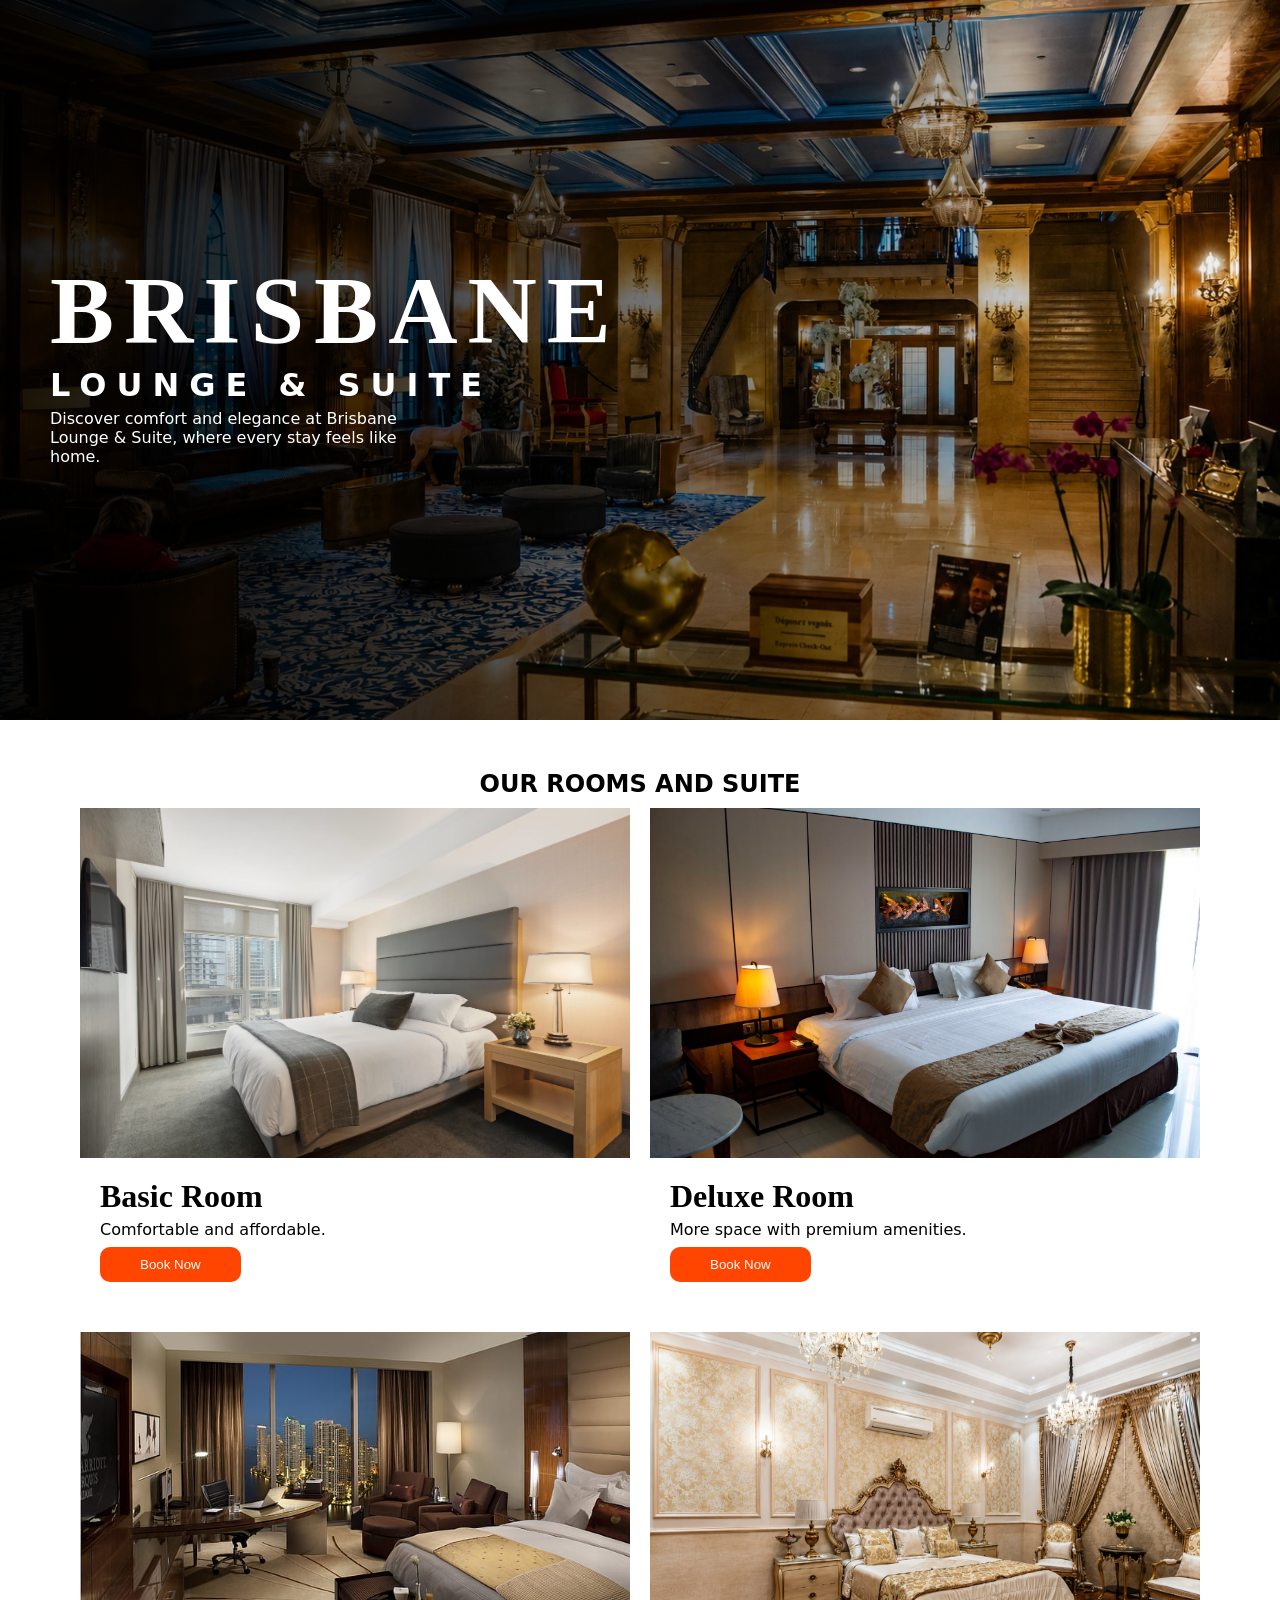
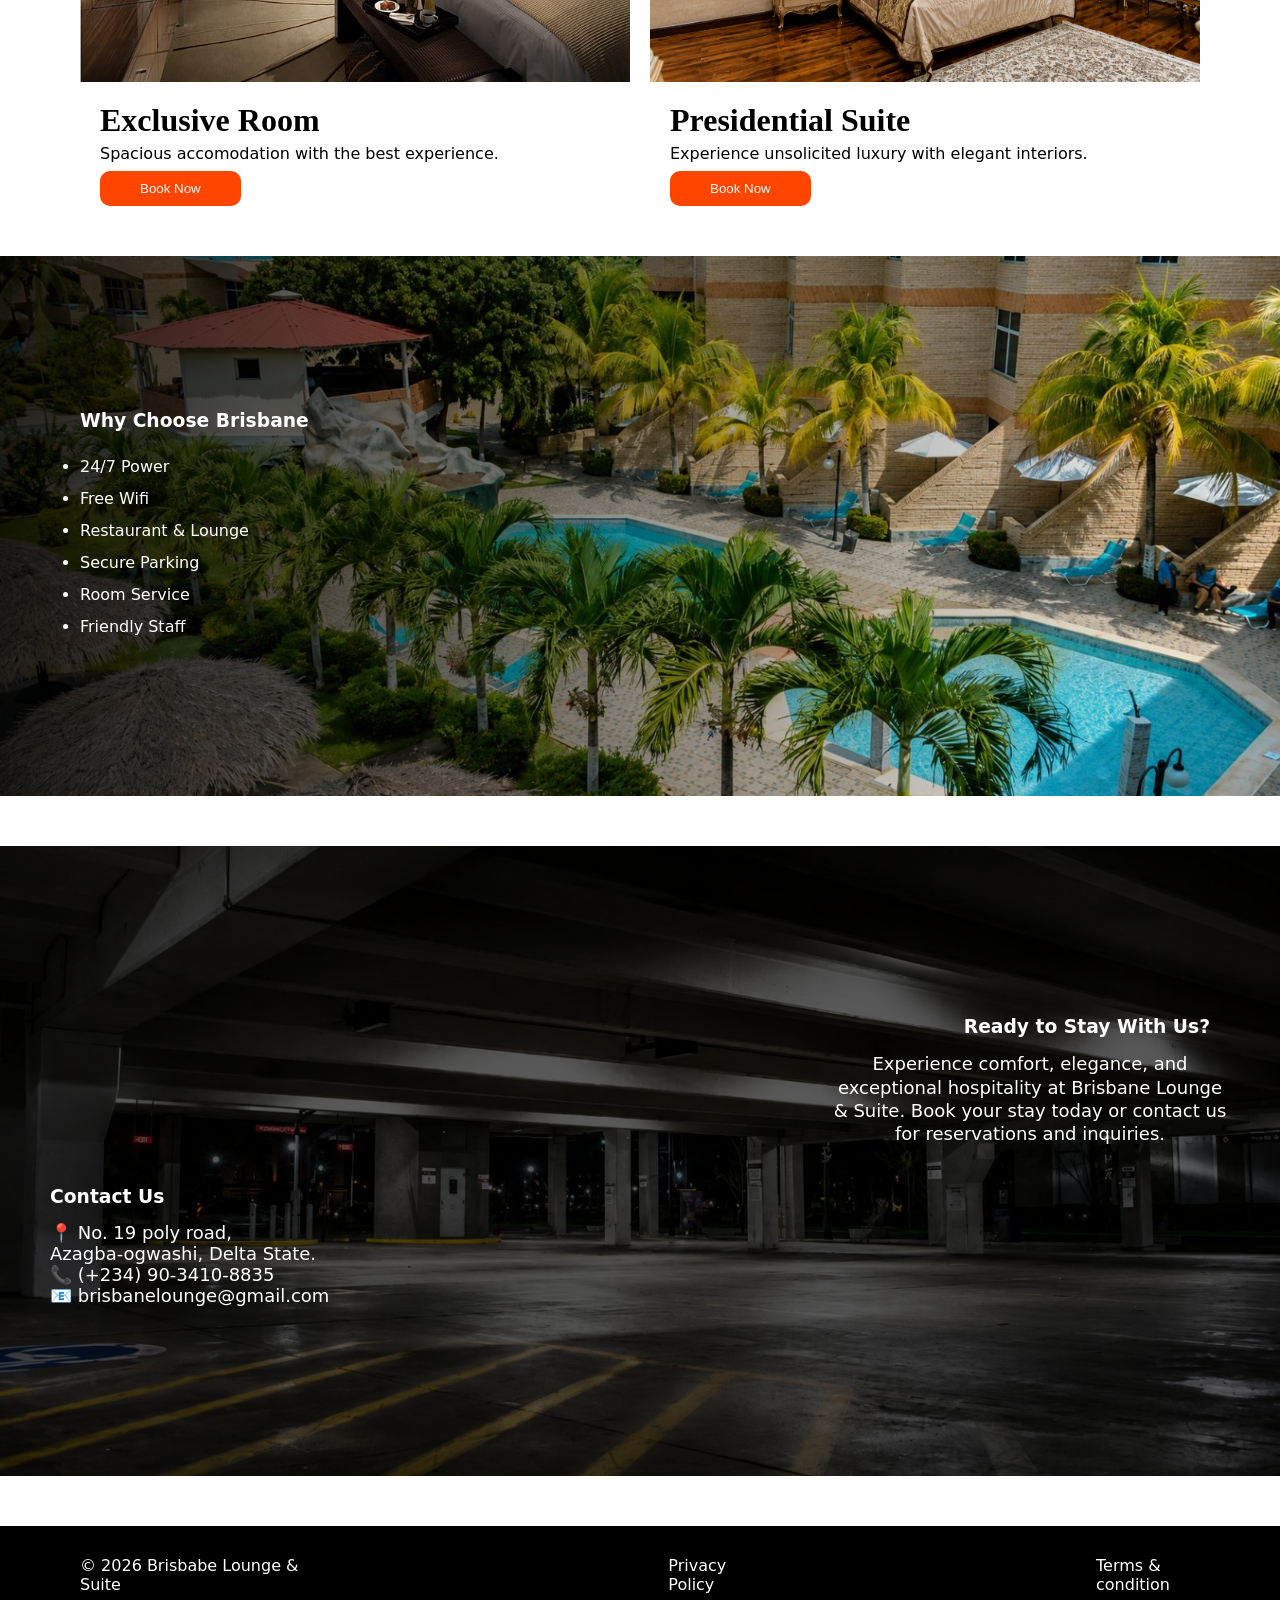
<file: index.html>
<html lang="en">

<head>
    <meta charset="UTF-8">
    <meta name="viewport" content="width=device-width, initial-scale=1.0">
    <title>Document</title>
    <link rel="stylesheet" href="style.css">
</head>

<body>
    <section class="hero">
        <div class="hero-content">
            <h1>BRISBANE</h1>
            <p class="lou">LOUNGE & SUITE</p>
            <p class="dis">Discover comfort and elegance at Brisbane Lounge & Suite,
                where every stay feels like home.
            </p>
        </div>
    </section>

    <section class="room-container">
        <div>
            <h2 class="h2">OUR ROOMS AND SUITE</h2>
        </div>

        <div class="room">

            <div class="room-card">
                <div class="room-img">
                    <img src="images/basic.jpeg" alt="" height="350px" width="550px">
                </div>

                <div class="room-content">
                    <h2 class="ba">Basic Room</h2>
                    <p class="pp">Comfortable and affordable.</p>
                    <button>Book Now</button>
                </div>
            </div>

            <div class="room-card">

                <div class="room-img">
                    <img src="images/deluxe.jpeg" alt="" height="350px" width="550px">
                </div>

                <div class="room-content">
                    <h2>Deluxe Room</h2>
                    <p>More space with premium amenities.</p>
                    <button>Book Now</button>
                </div>
            </div>


        </div>

        <div class="room">
            <div class="room-card">
                <div class="room-img">
                    <img src="images/exclusive.jpeg" alt="" height="350px" width="550px">
                </div>

                <div class="room-content">
                    <h2>Exclusive Room</h2>
                    <p>Spacious accomodation with the best experience.</p>
                    <button>Book Now</button>
                </div>
            </div>

            <div class="room-card">

                <div class="room-img">
                    <img src="images/presidential.jpeg" alt="" height="350px" width="550px">
                </div>

                <div class="room-content">
                    <h2>Presidential Suite</h2>
                    <p>Experience unsolicited luxury with elegant interiors.</p>
                    <button>Book Now</button>
                </div>
            </div>
        </div>

    </section>

    <section class="why">
        <div class="why-content">
            <h3>Why Choose Brisbane</h3>
            <ul>
                <li>24/7 Power</li>
                <li>Free Wifi</li>
                <li>Restaurant & Lounge</li>
                <li>Secure Parking</li>
                <li>Room Service</li>
                <li>Friendly Staff</li>
            </ul>
        </div>
    </section>

    <section class="last">
        <div class="last-content">
            <div class="ready">
                <h3>Ready to Stay With Us?</h3>
                <p>Experience comfort, elegance, and exceptional
                    hospitality at Brisbane Lounge & Suite. Book
                    your stay today or contact us for reservations
                    and inquiries.
                </p>
            </div>

            <div class="contact">
                <h3>Contact Us</h3>

                <p>📍 No. 19 poly road, <br> Azagba-ogwashi, Delta State.</p>
                <p>📞 (+234) 90-3410-8835</p>
                <p>📧 brisbanelounge@gmail.com</p>

            </div>
        </div>
    </section>

    <footer class="footer">
        <div class="footer-content">
            <p>&copy; 2026 Brisbabe Lounge & <br> Suite</p>
        </div>

        <div class="footer-content">
            <p>Privacy <br> Policy</p>
        </div>

        <div class="footer-content">
            <p> Terms & <br> condition</p>
        </div>
    </footer>

</body>

</html>
</file>
<file: style.css>
*{
    padding: 0;
    margin: 0;
    box-sizing: border-box;
}

.hero{
    position: relative;
    background-image: url(images/hero.jpeg);
    background-size: cover;
    background-position: center;
    background-repeat: no-repeat;
    min-height: 80vh;
    display: flex;
    flex-wrap: wrap;
    align-items: center;
    padding: 50px;
    margin-bottom: 50px;

}
.hero::before{
    content: "";
    position: absolute;
    inset: 0;
    background: linear-gradient(
            to right,
            rgba(0, 0, 0, .9) 0%,
            rgba(0, 0, 0, .75) 30%,
            rgba(0, 0, 0, .45) 60%,
            transparent 100%);
}
.hero-content{
    color: white;
    position: relative;
    z-index: 1;
    font-family: system-ui, -apple-system, BlinkMacSystemFont, 'Segoe UI', Roboto, Oxygen, Ubuntu, Cantarell, 'Open Sans', 'Helvetica Neue', sans-serif;
}

/* .hero{
    background-image: url(./imgg/hero.jpeg);
    background-size: cover;
    background-position: center;
    background-repeat: no-repeat;
    height: 50vh;
    position: relative;
    z-index: 1;
    display: flex;
    flex-direction: column;
    justify-content: center;
    align-self: baseline;
    padding: 50px;
    margin-bottom: 50px;

    
}
.hero::before{
    content: "";
    position: absolute;
    inset: 0;
    background: linear-gradient(90deg,
            #000 0%,
            rgba(0, 0, 0, .88) 18%,
            rgba(0, 0, 0, .65) 42%,
            rgba(0, 0, 0, .35) 65%,
            rgba(0, 0, 0, .08) 88%
            transparent 100%);
} */
.h2{
    font-family: system-ui, -apple-system, BlinkMacSystemFont, 'Segoe UI', Roboto, Oxygen, Ubuntu, Cantarell, 'Open Sans', 'Helvetica Neue', sans-serif;
    font-size: 1.5rem;
    margin-bottom: 10px;
}
h1{
    font-size: 6rem;
    font-family:'Times New Roman', Times, serif;
    letter-spacing: 10px;  
}
.lou{
    font-size: 2rem;
    font-family: system-ui, -apple-system, BlinkMacSystemFont, 'Segoe UI', Roboto, Oxygen, Ubuntu, Cantarell, 'Open Sans', 'Helvetica Neue', sans-serif;
    font-weight:bold;
    margin-bottom: 5px;
    letter-spacing: 10px;
}
.dis{
    font-size: 16px;
    width: 400px;
}
.h2{
    text-align: center;
    
}
.room{
    display: flex;
    flex-wrap: wrap;
    justify-content: center;
    align-items: center;
    gap: 20px;
    
}

.room-card{
    margin-bottom: 30px;
}

.room-content{
    padding: 20px;
}
.room-content h2{
    font-size: 2rem;
    margin-bottom: 5px;
}
.room-content p{
    font-family: system-ui, -apple-system, BlinkMacSystemFont, 'Segoe UI', Roboto, Oxygen, Ubuntu, Cantarell, 'Open Sans', 'Helvetica Neue', sans-serif;
    margin-bottom: 8px;
}
button{
    padding: 10px 40px;
    background: orangered;
    color: white;
    border: none;
    border-radius: 10px;

}
.why{
    background-image: url(images/IMG-20260718-WA0001.jpg);
    background-position: center center;
    background-size: cover;
    background-repeat: no-repeat;
    position: relative;
    min-height: 60vh;
    display: flex;
    flex-wrap: wrap;
    align-items: center;
    margin-bottom: 50px;
}
.why::before{
    content: "";
    position: absolute;
    inset: 0;
    background: linear-gradient(
            to right,
            rgba(0, 0, 0, .85),
            rgba(0, 0, 0, .4),
            transparent);
}
.why-content{
    color: white;
    position: relative;
    z-index: 1;
    font-family: system-ui, -apple-system, BlinkMacSystemFont, 'Segoe UI', Roboto, Oxygen, Ubuntu, Cantarell, 'Open Sans', 'Helvetica Neue', sans-serif;
    padding-left: 80px;
}
.why-content ul{
    margin-top: 20px;
    line-height: 2;
}

.last{
    background-image: url(images/IMG-20260718-WA0000.jpg);
    min-height: 70vh;
    background-position: center center;
    background-repeat: no-repeat;
    background-size: cover;
    display: flex;
    flex-wrap: wrap;
    align-items: center;
    position: relative;
    margin-bottom: 50px;
    
}

.last::before{
    content: "";
    position: absolute;
    inset: 0;
    background: rgba(0, 0, 0, .65);
}
.last-content{
    position: relative;
    z-index: 1;
    color: white;
    width: 100%;
    

}
.ready{
    display: flex;
    flex-direction: column;
    flex-wrap: wrap;
    align-items: flex-end;
    padding-right: 50px;
    font-family: system-ui, -apple-system, BlinkMacSystemFont, 'Segoe UI', Roboto, Oxygen, Ubuntu, Cantarell, 'Open Sans', 'Helvetica Neue', sans-serif;
}
.ready h3{
    margin-bottom: 15px;
    margin-right: 20px;
}
.ready p{
    margin-bottom: 40px;
    max-width: 400px;
    font-size: 18px;
    line-height: 1.3;
    text-align: center;
}
.contact{
    padding-left: 50px;
    font-family: system-ui, -apple-system, BlinkMacSystemFont, 'Segoe UI', Roboto, Oxygen, Ubuntu, Cantarell, 'Open Sans', 'Helvetica Neue', sans-serif;
}
.contact h3{
    margin-bottom: 15px;
}
.contact p{
    font-size: 18px;
}

.footer{
    background: black;
    color: white;
    display: flex;
    flex-wrap: wrap;
    justify-content: space-between;
    padding: 30px;
}
.footer-content{
    margin-left: 50px;
    margin-right: 80px;
    font-family: system-ui, -apple-system, BlinkMacSystemFont, 'Segoe UI', Roboto, Oxygen, Ubuntu, Cantarell, 'Open Sans', 'Helvetica Neue', sans-serif;
    
}

   
@media (max-width:768px){
    .hero,
    .last{
        padding: 20px;
        text-align: center;
        justify-content: center;
    }

    h1{
        font-size: 3rem;
        letter-spacing: 3px;
    }

    .lou{
        font-size: 1.5rem;
    }

    .dis{
        width: 100%;
        max-width: 100%;
    }

    .room{
        flex-direction: column;
        align-items: center;
    }

    .room-card{
        width: 100%;
        max-width: 100%;
    }

    .ready{
        align-items:flex-end;
        text-align:center;
        padding-right: 0;
    }

    .ready p{
        max-width: 100%;
        font-size: 15px;
    }

    .contact{
        padding-left: 0;
        text-align: left;
    }
    .contact p{
        font-size: 15px;
        line-height: 1.6;
    }

    /* button{
        width: 100%;
        max-width: 100%;
    } */

    img{
        max-width: 100%;
        height: auto;
        justify-content: center;
        padding: 15px;
    }

    .footer{
        display: flex;
        flex-direction: row;
        align-items: center;
        justify-content: space-between;
        padding: 30px 25px;
        /* flex-wrap: nowrap; */
       
    }
    .footer-content{
        margin: 0;
    }
    .footer-content p{
        font-size: 15px;
        line-height: 1.3;
        text-align: center;
    }
}
</file>
